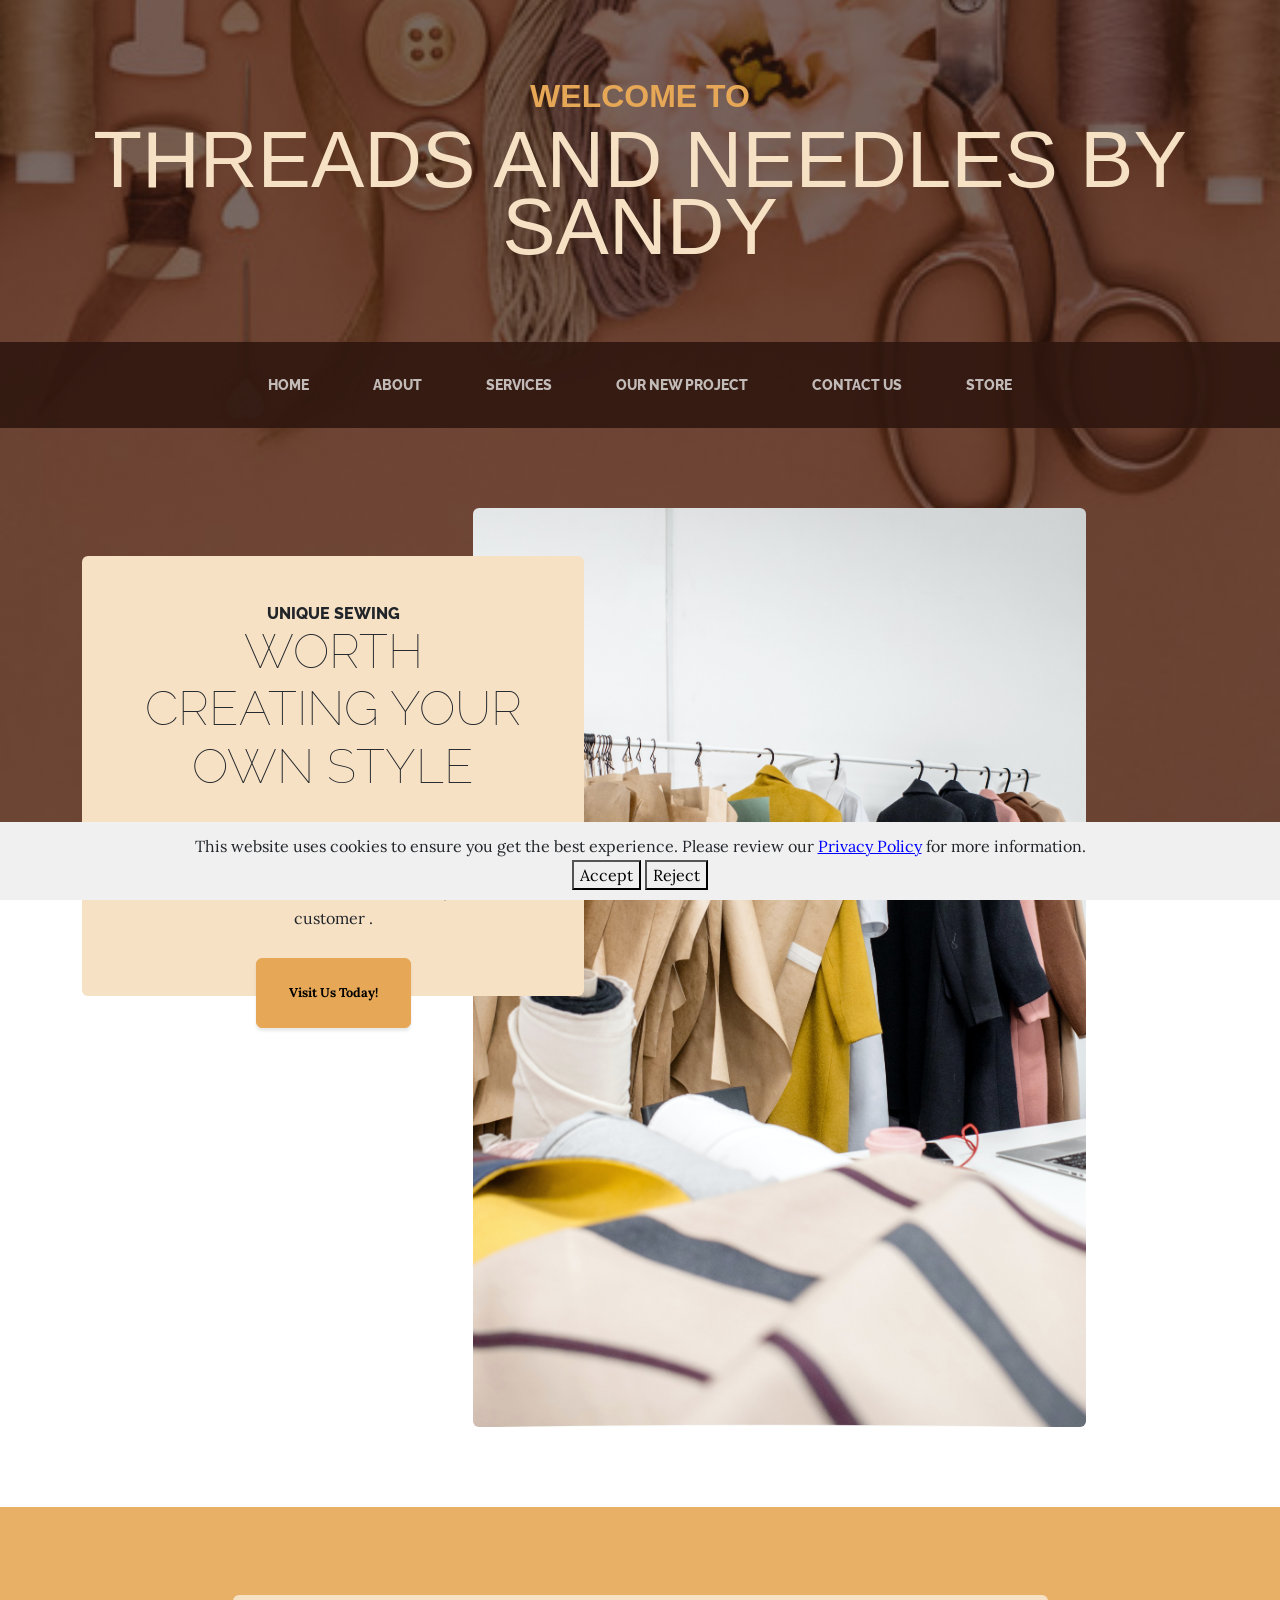
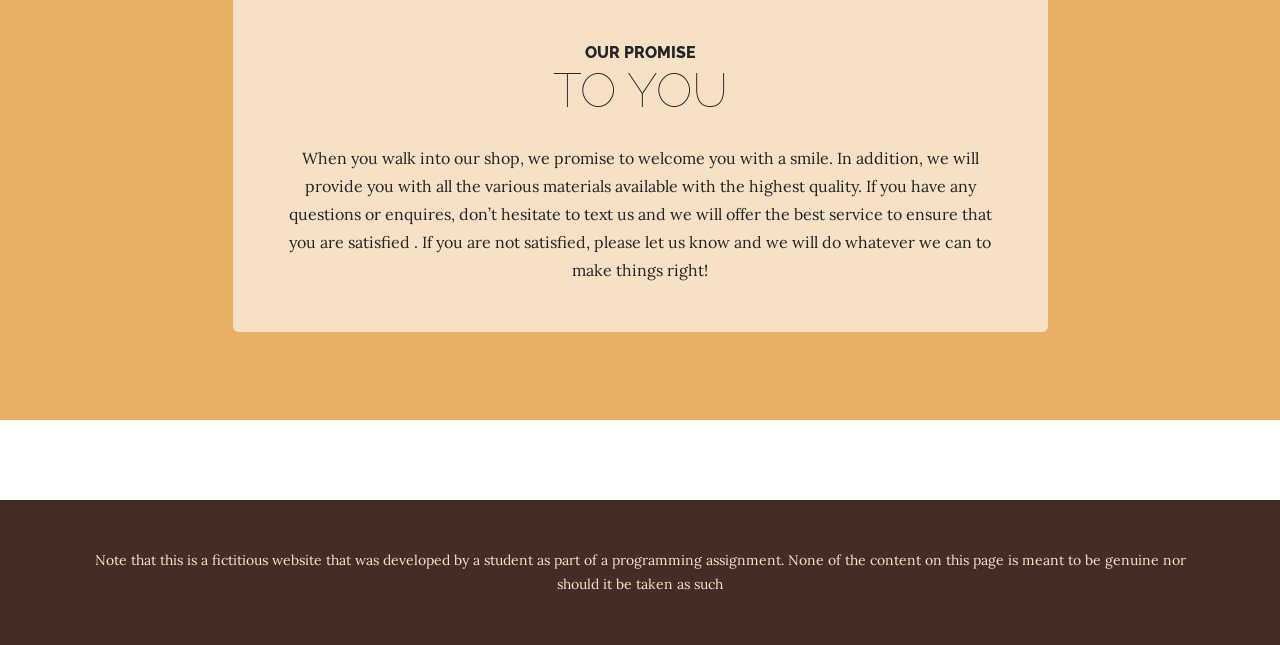
<file: index.html>
<!DOCTYPE html>
<html lang="en">
    <head>
        <meta charset="utf-8" />
        <meta name="viewport" content="width=device-width, initial-scale=1, shrink-to-fit=no" />
        <meta name="description" content="" />
        <meta name="author" content="" />
        <title>Threads and needles</title>
        <link rel="icon" type="image/x-icon" href="assets/favicon.ico" />
        <!-- Google fonts-->
        <link href="https://fonts.googleapis.com/css?family=Raleway:100,100i,200,200i,300,300i,400,400i,500,500i,600,600i,700,700i,800,800i,900,900i" rel="stylesheet" />
        <link href="https://fonts.googleapis.com/css?family=Lora:400,400i,700,700i" rel="stylesheet" />
        <!-- Core theme CSS (includes Bootstrap)-->
        <link href="css/styles.css" rel="stylesheet" />
    </head>
    <body>
        <header>
            <h1 class="site-heading text-center text-faded d-none d-lg-block">
                <span class="site-heading-upper text-primary mb-3">Welcome to</span>
                <span class="site-heading-lower">Threads and needles by Sandy</span>
            </h1>
        </header>
        <!-- Navigation-->
        <nav class="navbar navbar-expand-lg navbar-dark py-lg-4" id="mainNav">
            <div class="container">
                <a class="navbar-brand text-uppercase fw-bold d-lg-none" href="index.html">Threads And Needles</a>
                <button class="navbar-toggler" type="button" data-bs-toggle="collapse" data-bs-target="#navbarSupportedContent" aria-controls="navbarSupportedContent" aria-expanded="false" aria-label="Toggle navigation"><span class="navbar-toggler-icon"></span></button>
                <div class="collapse navbar-collapse" id="navbarSupportedContent">
                    <ul class="navbar-nav mx-auto">
                        <li class="nav-item px-lg-4"><a class="nav-link text-uppercase" href="index.html">Home</a></li>
                        <li class="nav-item px-lg-4"><a class="nav-link text-uppercase" href="about.html">About</a></li>
                        <li class="nav-item px-lg-4"><a class="nav-link text-uppercase" href="services.html">Services</a></li>
                        <li class="nav-item px-lg-4"><a class="nav-link text-uppercase" href="project.html">Our New Project</a></li>
                        <li class="nav-item px-lg-4"><a class="nav-link text-uppercase" href="contact-us.html">Contact Us</a></li>
                        <li class="nav-item px-lg-4"><a class="nav-link text-uppercase" href="store.html">Store</a></li>
                    </ul>
                </div>
            </div>
        </nav>

        <div id="cookie-consent">
            <p>This website uses cookies to ensure you get the best experience. Please review our <a href="/privacy-policy">Privacy Policy</a> for more information.</p>
            <div>
                <button id="accept-cookies">Accept</button>
                <button id="reject-cookies">Reject</button>
            </div>
        </div>

        
        <section class="page-section clearfix">
            <div class="container">
                <div class="intro">
                    <img class="intro-img img-fluid mb-3 mb-lg-0 rounded" src="assets/img/intro.jpg" alt="..." />
                    <div class="intro-text left-0 text-center bg-faded p-5 rounded">
                        <h2 class="section-heading mb-4">
                            <span class="section-heading-upper">Unique Sewing</span>
                            <span class="section-heading-lower">Worth creating your own style </span>
                        </h2>
                        <p class="mb-3">Every magical touch done by sewing is a mood booster. Once you try dealing with our services, you will be satisfied with the results. For sure you’ll be our customer .</p>
                        <div class="intro-button mx-auto"><a class="btn btn-primary btn-xl" href="#!">Visit Us Today!</a></div>
                    </div>
                </div>
            </div>
        </section>
        <section class="page-section cta">
            <div class="container">
                <div class="row">
                    <div class="col-xl-9 mx-auto">
                        <div class="cta-inner bg-faded text-center rounded">
                            <h2 class="section-heading mb-4">
                                <span class="section-heading-upper">Our Promise</span>
                                <span class="section-heading-lower">To You</span>
                            </h2>
                            <p class="mb-0">When you walk into our shop, we promise to welcome you with a smile. In addition, we will provide you with all the various materials available with the highest quality. If you have any questions or enquires, don’t hesitate to text us and we will offer the best service to ensure that you are satisfied . If you are not satisfied, please let us know and we will do whatever we can to make things right!</p>
                        </div>
                    </div>
                </div>
            </div>
        </section>
        <footer class="footer text-faded text-center py-5">
            <div class="container"><p class="m-0 small">Note that this is a fictitious website that was developed by a student as part of a
                programming assignment. None of the content on this page is meant to be genuine nor should it be taken as
                such</p></div>
        </footer>
        <!-- Bootstrap core JS-->
        <script src="https://cdn.jsdelivr.net/npm/bootstrap@5.2.3/dist/js/bootstrap.bundle.min.js"></script>
        <!-- Core theme JS-->
        <script src="js/scripts.js"></script>

    </body>
</html>
</file>
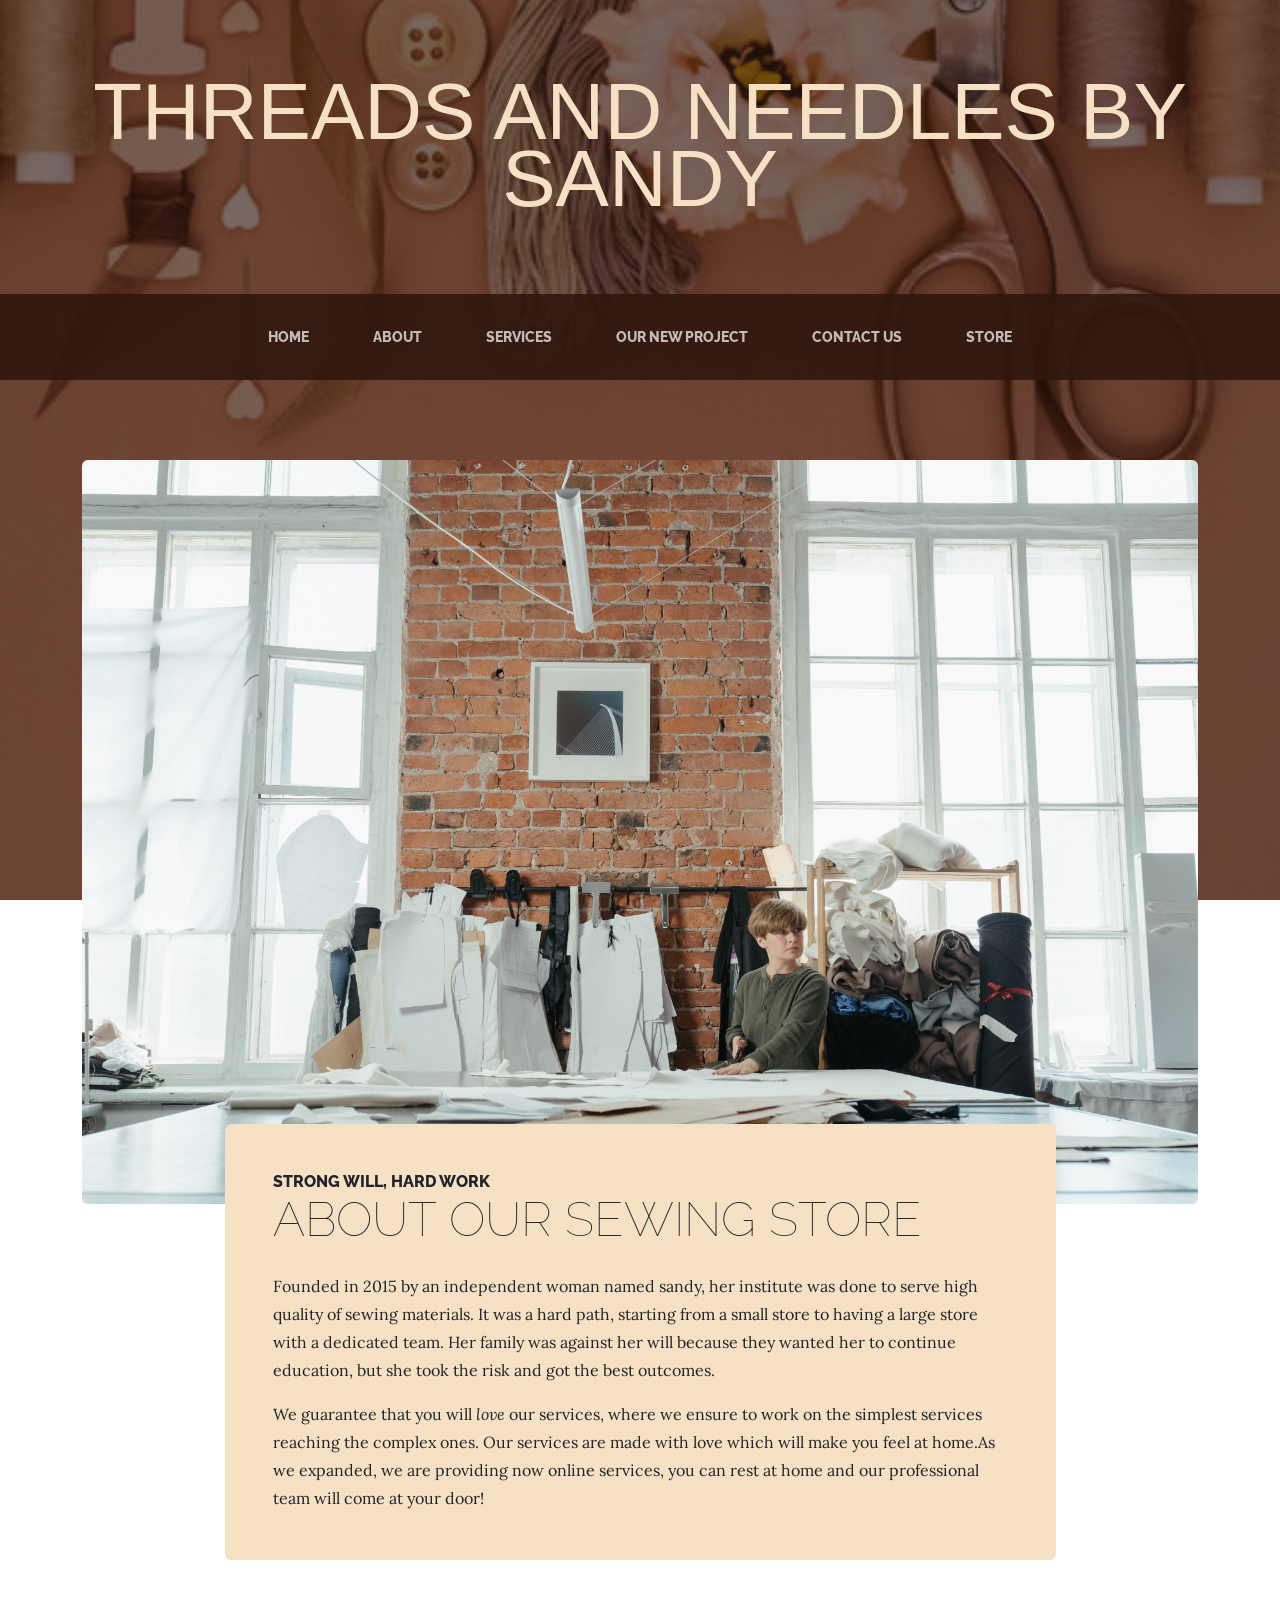
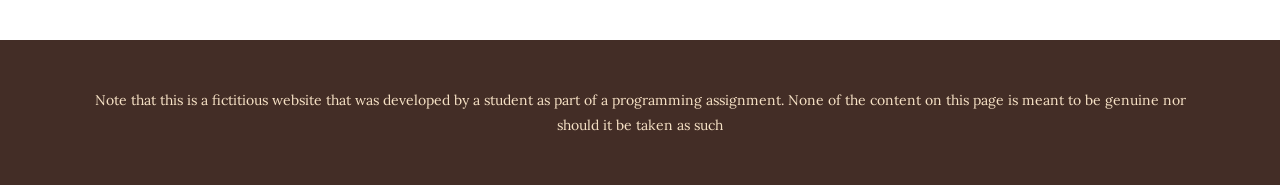
<file: about.html>
<!DOCTYPE html>
<html lang="en">
    <head>
        <meta charset="utf-8" />
        <meta name="viewport" content="width=device-width, initial-scale=1, shrink-to-fit=no" />
        <meta name="description" content="" />
        <meta name="author" content="" />
        <title>Threads and needles</title>
        <link rel="icon" type="image/x-icon" href="assets/favicon.ico" />
        <!-- Google fonts-->
        <link href="https://fonts.googleapis.com/css?family=Raleway:100,100i,200,200i,300,300i,400,400i,500,500i,600,600i,700,700i,800,800i,900,900i" rel="stylesheet" />
        <link href="https://fonts.googleapis.com/css?family=Lora:400,400i,700,700i" rel="stylesheet" />
        <!-- Core theme CSS (includes Bootstrap)-->
        <link href="css/styles.css" rel="stylesheet" />
    </head>
    <body>
        <header>
            <h1 class="site-heading text-center text-faded d-none d-lg-block">
                <!-- <span class="site-heading-upper text-primary mb-3">A Free Bootstrap Business Theme</span> -->
                <span class="site-heading-lower">Threads and needles by Sandy</span>
            </h1>
        </header>
        <!-- Navigation-->
        <nav class="navbar navbar-expand-lg navbar-dark py-lg-4" id="mainNav">
            <div class="container">
                <a class="navbar-brand text-uppercase fw-bold d-lg-none" href="index.html">>Threads And Needles</a>
                <button class="navbar-toggler" type="button" data-bs-toggle="collapse" data-bs-target="#navbarSupportedContent" aria-controls="navbarSupportedContent" aria-expanded="false" aria-label="Toggle navigation"><span class="navbar-toggler-icon"></span></button>
                <div class="collapse navbar-collapse" id="navbarSupportedContent">
                    <ul class="navbar-nav mx-auto">
                        <li class="nav-item px-lg-4"><a class="nav-link text-uppercase" href="index.html">Home</a></li>
                        <li class="nav-item px-lg-4"><a class="nav-link text-uppercase" href="about.html">About</a></li>
                        <li class="nav-item px-lg-4"><a class="nav-link text-uppercase" href="services.html">Services</a></li>
                        <li class="nav-item px-lg-4"><a class="nav-link text-uppercase" href="project.html">Our New Project</a></li>
                        <li class="nav-item px-lg-4"><a class="nav-link text-uppercase" href="contact-us.html">Contact Us</a></li>
                        <li class="nav-item px-lg-4"><a class="nav-link text-uppercase" href="store.html">Store</a></li>
                    </ul>
                </div>
            </div>
        </nav>
        <section class="page-section about-heading">
            <div class="container">
                <img class="img-fluid rounded about-heading-img mb-3 mb-lg-0" src="assets/img/about.jpg" alt="..." />
                <div class="about-heading-content">
                    <div class="row">
                        <div class="col-xl-9 col-lg-10 mx-auto">
                            <div class="bg-faded rounded p-5">
                                <h2 class="section-heading mb-4">
                                    <span class="section-heading-upper">Strong will, hard work</span>
                                    <span class="section-heading-lower">About our Sewing Store</span>
                                </h2>
                                <p>Founded in 2015 by an independent woman named sandy, her institute was done to serve high quality of sewing materials. It was a hard path, starting from a small store to having a large store with a dedicated team. Her family was against her will because they wanted her to continue education, but she took the risk and got the best outcomes.</p>
                                <p class="mb-0">
                                    We guarantee that you will
                                    <em>love</em>
                                    our services, where we ensure to work on the simplest services reaching the complex ones. Our services are made with love which will make you feel at home.As we expanded, we are providing now online services, you can rest at home and our professional team will come at your door!
                                </p>
                            </div>
                        </div>
                    </div>
                </div>
            </div>
        </section>
        <footer class="footer text-faded text-center py-5">
            <div class="container"><p class="m-0 small">Note that this is a fictitious website that was developed by a student as part of a
                programming assignment. None of the content on this page is meant to be genuine nor should it be taken as
                such</p></div>
        </footer>
        <!-- Bootstrap core JS-->
        <script src="https://cdn.jsdelivr.net/npm/bootstrap@5.2.3/dist/js/bootstrap.bundle.min.js"></script>
        <!-- Core theme JS-->
        <script src="js/scripts.js"></script>
    </body>
</html>
</file>
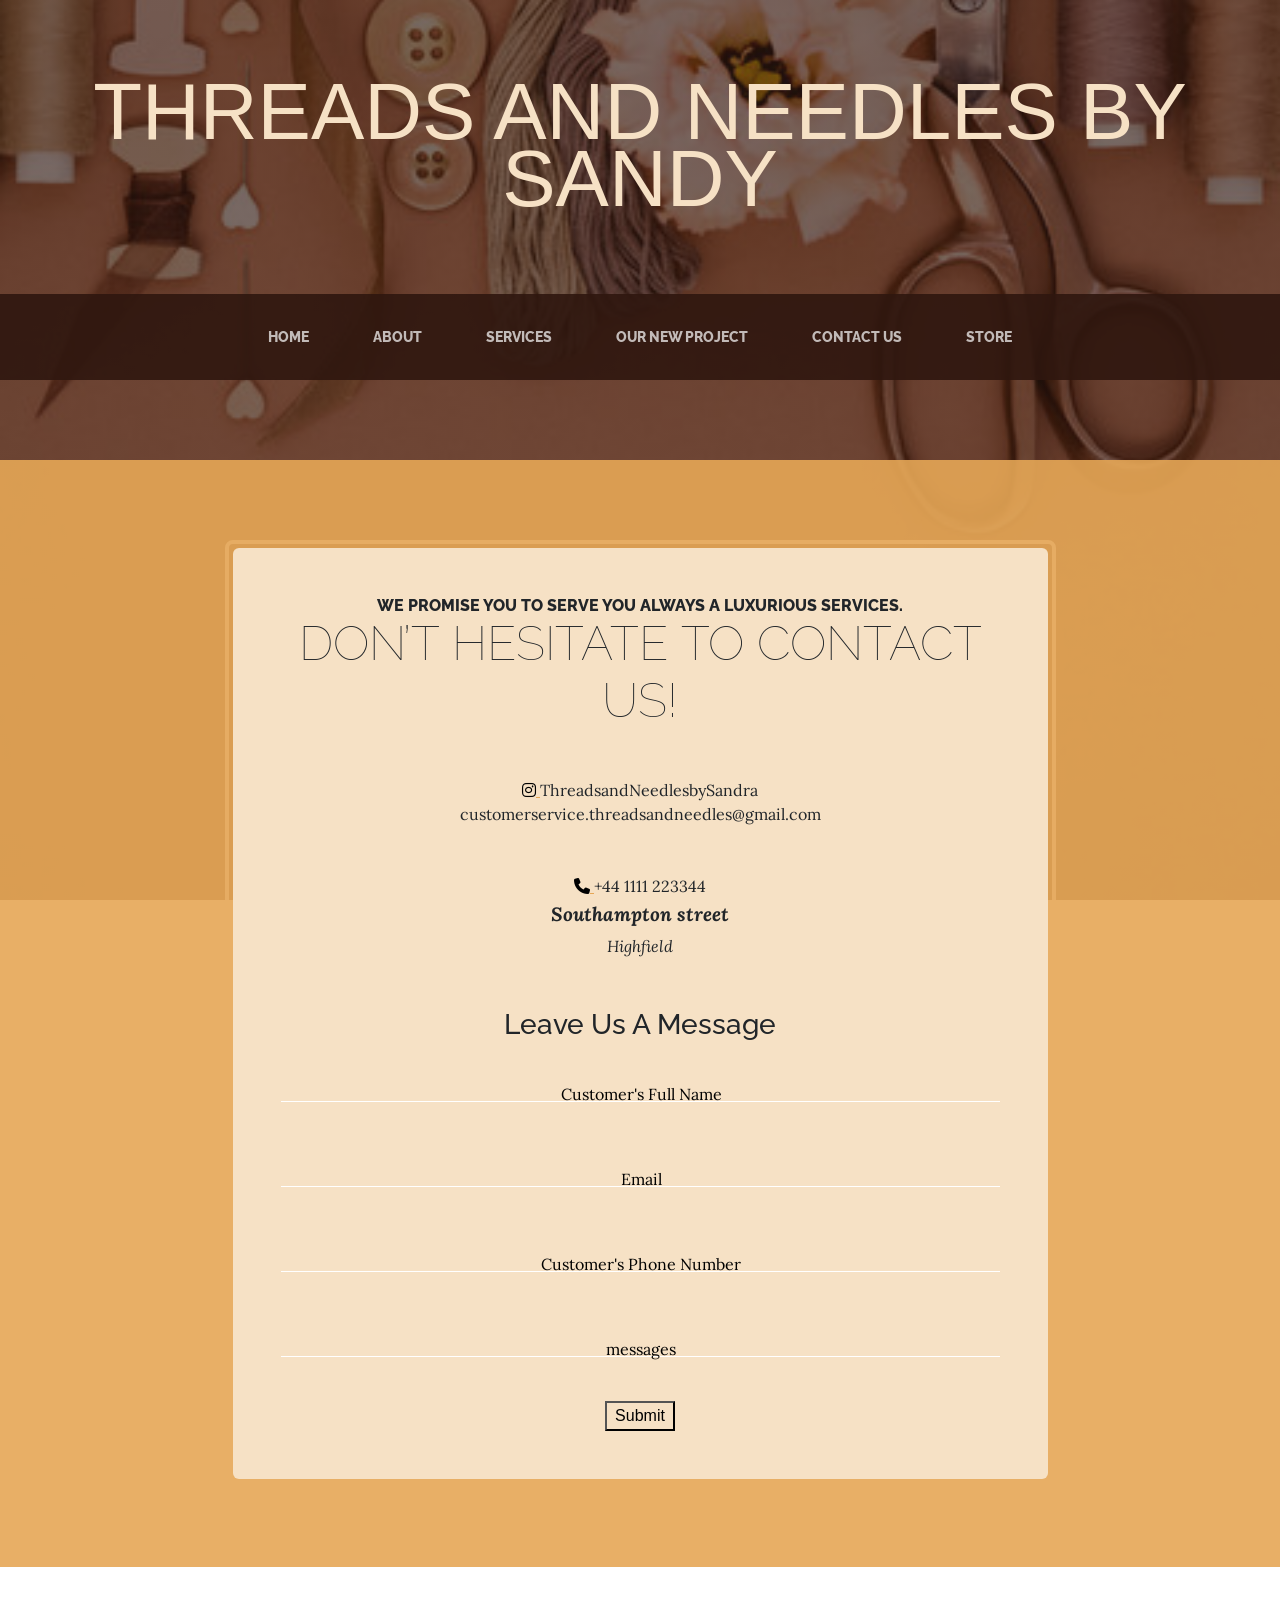
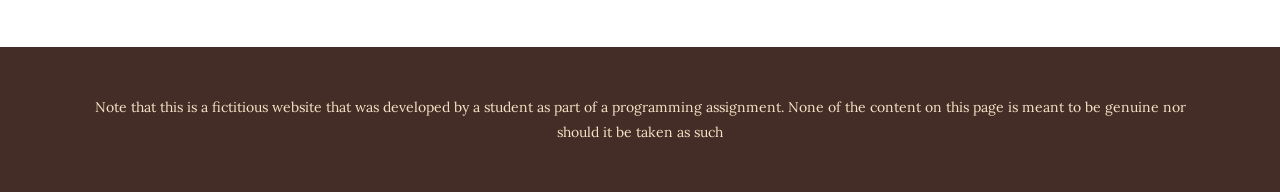
<file: contact-us.html>
<!DOCTYPE html>
<html lang="en">
    <head>
        <meta charset="utf-8" />
        <meta name="viewport" content="width=device-width, initial-scale=1, shrink-to-fit=no" />
        <meta name="description" content="" />
        <meta name="author" content="" />
        <title>Threads and needles</title>
        <link rel="icon" type="image/x-icon" href="assets/favicon.ico" />
        <!-- <script src='https://kit.fontawesome.com/a076d05399.js' crossorigin='anonymous'></script> -->
        <!-- <link rel="stylesheet" href="https://cdnjs.cloudflare.com/ajax/libs/font-awesome/4.7.0/css/font-awesome.min.css"> -->
        <!-- Google fonts-->
        <link href="https://fonts.googleapis.com/css?family=Raleway:100,100i,200,200i,300,300i,400,400i,500,500i,600,600i,700,700i,800,800i,900,900i" rel="stylesheet" />
        <link href="https://fonts.googleapis.com/css?family=Lora:400,400i,700,700i" rel="stylesheet" />
        <!-- Core theme CSS (includes Bootstrap)-->
        <link href="css/styles.css" rel="stylesheet" />
        <link rel="stylesheet" href="https://cdnjs.cloudflare.com/ajax/libs/font-awesome/6.4.0/css/all.min.css" integrity="sha512-iecdLmaskl7CVkqkXNQ/ZH/XLlvWZOJyj7Yy7tcenmpD1ypASozpmT/E0iPtmFIB46ZmdtAc9eNBvH0H/ZpiBw==" crossorigin="anonymous" referrerpolicy="no-referrer" />
    </head>
    <body>
        <header>
            <h1 class="site-heading text-center text-faded d-none d-lg-block">
                <span class="site-heading-lower">Threads and needles by Sandy</span>
            </h1>
        </header>
        <!-- Navigation-->
        <nav class="navbar navbar-expand-lg navbar-dark py-lg-4" id="mainNav">
            <div class="container">
                <a class="navbar-brand text-uppercase fw-bold d-lg-none" href="index.html">Threads and needles by Sandy</a>
                <button class="navbar-toggler" type="button" data-bs-toggle="collapse" data-bs-target="#navbarSupportedContent" aria-controls="navbarSupportedContent" aria-expanded="false" aria-label="Toggle navigation"><span class="navbar-toggler-icon"></span></button>
                <div class="collapse navbar-collapse" id="navbarSupportedContent">
                    <ul class="navbar-nav mx-auto">
                        <li class="nav-item px-lg-4"><a class="nav-link text-uppercase" href="index.html">Home</a></li>
                        <li class="nav-item px-lg-4"><a class="nav-link text-uppercase" href="about.html">About</a></li>
                        <li class="nav-item px-lg-4"><a class="nav-link text-uppercase" href="services.html">Services</a></li>
                        <li class="nav-item px-lg-4"><a class="nav-link text-uppercase" href="project.html">Our New Project</a></li>
                        <li class="nav-item px-lg-4"><a class="nav-link text-uppercase" href="contact-us.html">Contact Us</a></li>
                        <li class="nav-item px-lg-4"><a class="nav-link text-uppercase" href="store.html">Store</a></li>
                    </ul>
                </div>
            </div>
        </nav>
        <section class="page-section cta">
            <div class="container">
                <div class="row">
                    <div class="col-xl-9 mx-auto">
                        <div class="cta-inner bg-faded text-center rounded">
                            <h2 class="section-heading mb-5">
                                <span class="section-heading-upper">We promise you to serve you  always a luxurious services. </span>
                                <span class="section-heading-lower">Don’t hesitate to contact us!</span>
                            </h2>
                            <li class="list-unstyled list-hours mb-5 text-left mx-auto">
                                <li class="list-unstyled-item list-hours-item d-flex"></li>
                                <a href="contact-us.html">
                                    <i class="fa-brands fa-instagram" style="color: #000000;"></i>
                                  </a>
                                  <span> ThreadsandNeedlesbySandra</span>
                                </li>
                                <div>
                                <a> customerservice.threadsandneedles@gmail.com </a>
                            </div>
                                <li class="list-unstyled list-hours mb-5 text-left mx-auto">
                                    <li class="list-unstyled-item list-hours-item d-flex"></li>
                                    <a href="contact-us.html">
                                        <i class="fa-solid fa-phone" style="color: #000000;"></i>
                                      </a>
                                      <span> +44 1111 223344 </span>
                                    </li>
                            </ul>
                            <p class="address mb-5">
                                <em>
                                    <strong>Southampton street</strong>
                                    <br />
                                    Highfield
                                </em>
                            </p>
                            <div class="form">
                                <h3>Leave Us A Message</h3>
                                <form action="">
                                    <div class="input">
                                        <input type="customers" id="customers" required>
                                        <label for="customers">Customer's Full Name</label>
                                    </div>
                                <div class="input">
                                    <input type="emaill" id="emaill" required>
                                    <label for="emaill">Email</label>
                                </div>
                                <div class="input">
                                    <input type="nb" id="nb" required>
                                    <label for="mb">Customer's Phone Number</label>
                                </div>
                                <div class="input">
                                    <input type="text" id="messages" required>
                                    <label for="messages">messages</label>
                                </div>
                                <button class="bttn">Submit</button>
                              </form>
                            </div>
                
                        </div>
                    </div>
                </div>
            </div>
        </section>

        <footer class="footer text-faded text-center py-5">
            <div class="container"><p class="m-0 small">Note that this is a fictitious website that was developed by a student as part of a
                programming assignment. None of the content on this page is meant to be genuine nor should it be taken as
                such</p></div>
       

        <!-- Bootstrap core JS-->
        <script src="https://cdn.jsdelivr.net/npm/bootstrap@5.2.3/dist/js/bootstrap.bundle.min.js"></script>
        <!-- Core theme JS-->
        <script src="js/scripts.js"></script>
        </footer>
    </body>
</html>
</file>
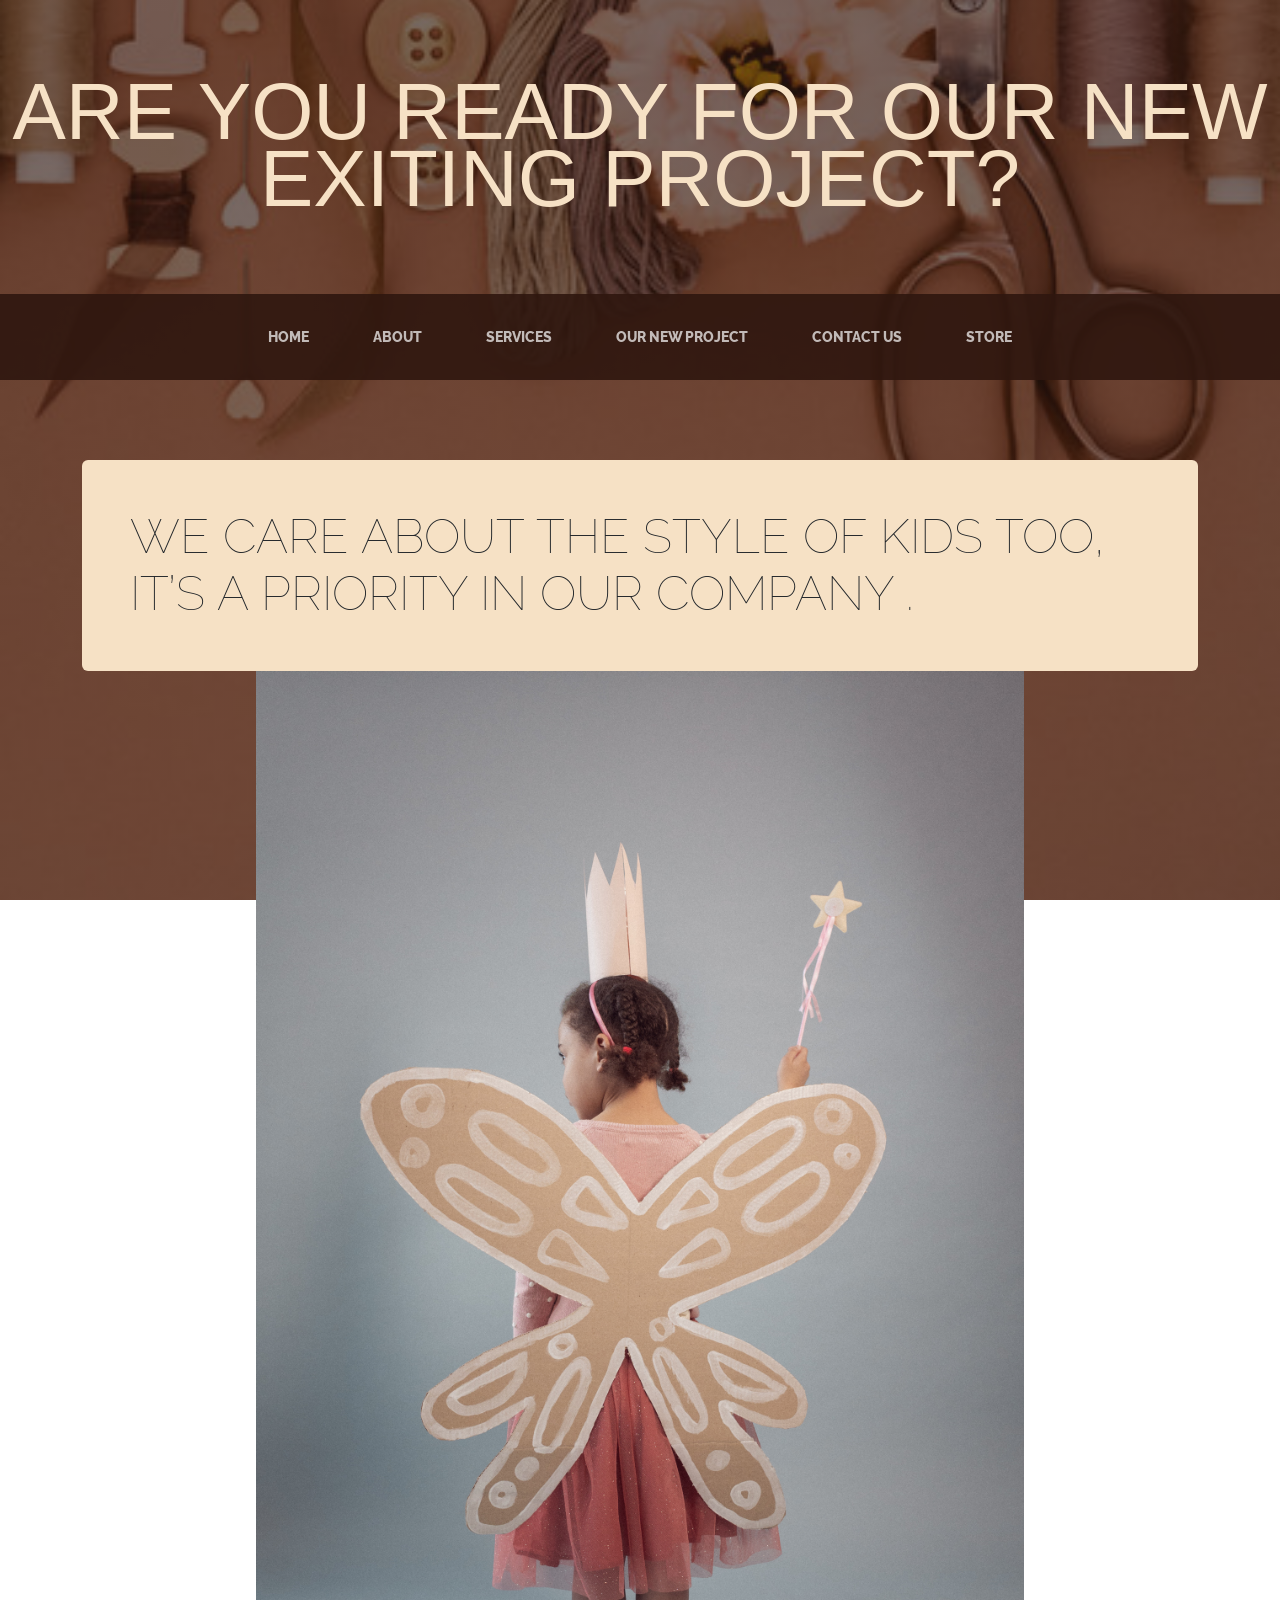
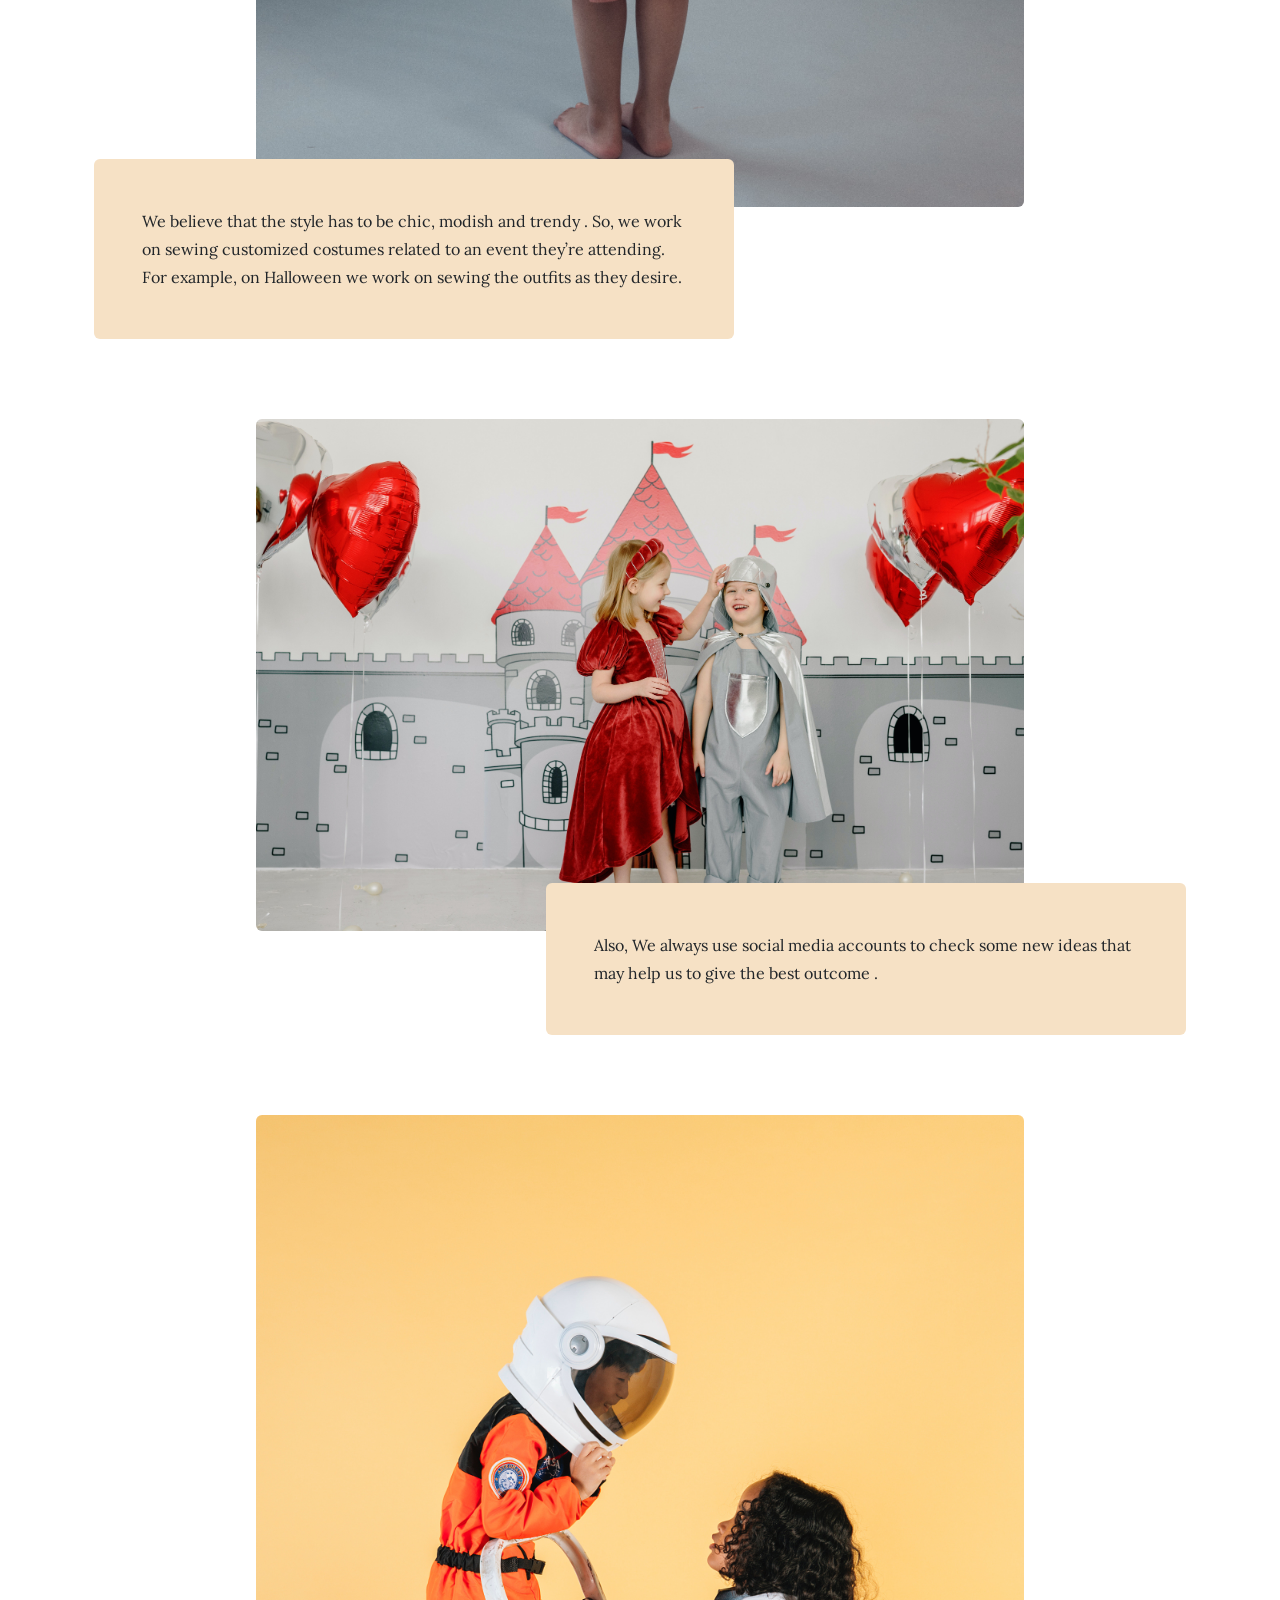
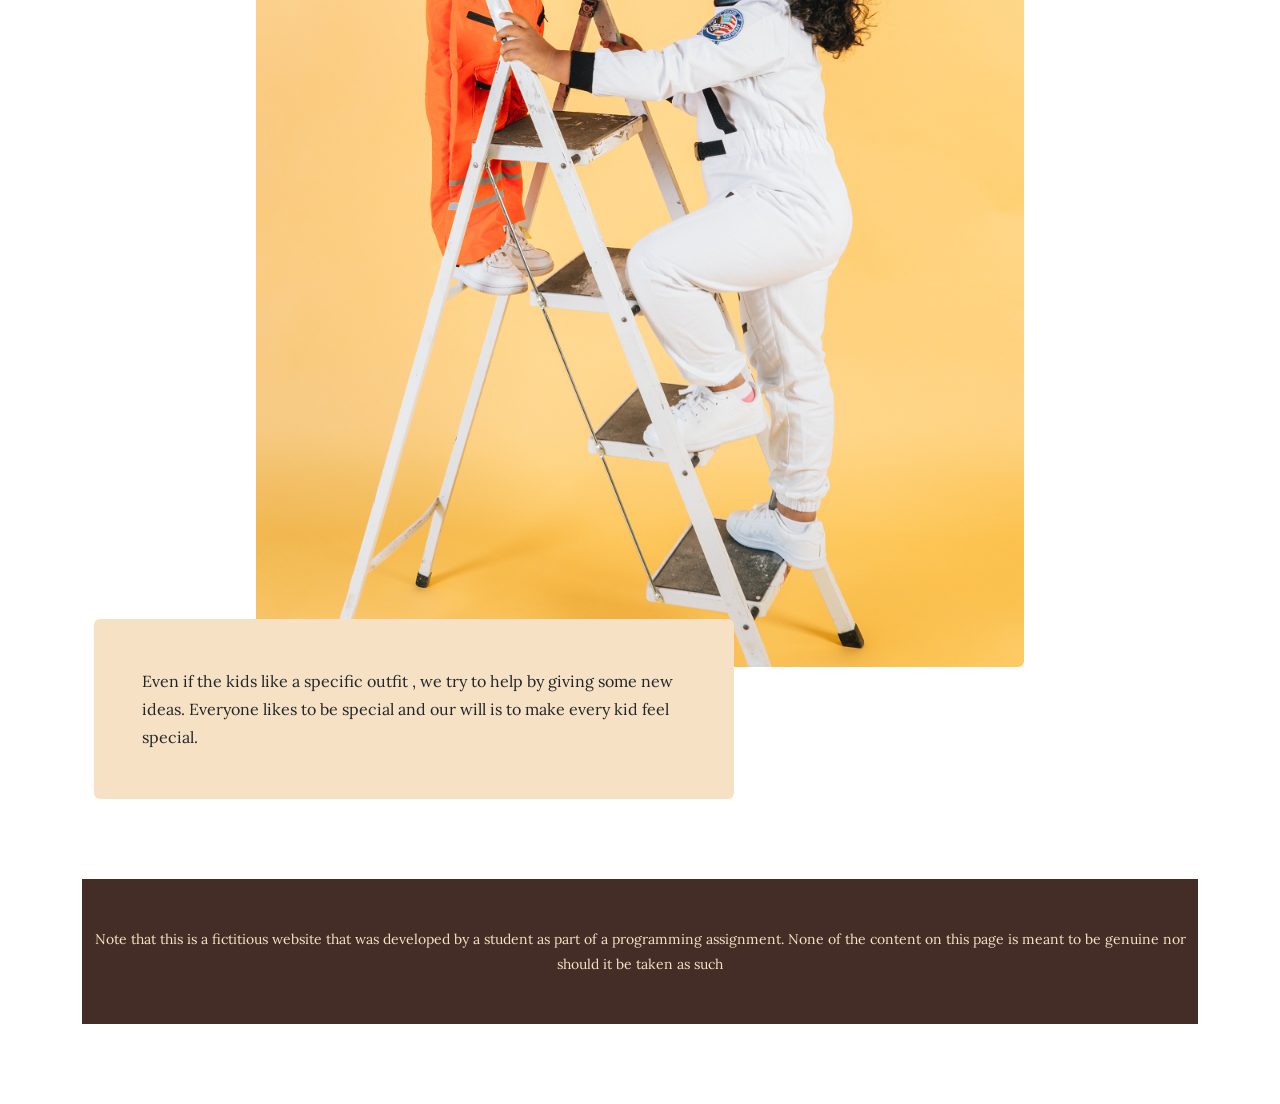
<file: project.html>
<!DOCTYPE html>
<html lang="en">
    <head>
        <meta charset="utf-8" />
        <meta name="viewport" content="width=device-width, initial-scale=1, shrink-to-fit=no" />
        <meta name="description" content="" />
        <meta name="author" content="" />
        <title>Threads and needles</title>
        <link rel="icon" type="image/x-icon" href="assets/favicon.ico" />
        <!-- Google fonts-->
        <link href="https://fonts.googleapis.com/css?family=Raleway:100,100i,200,200i,300,300i,400,400i,500,500i,600,600i,700,700i,800,800i,900,900i" rel="stylesheet" />
        <link href="https://fonts.googleapis.com/css?family=Lora:400,400i,700,700i" rel="stylesheet" />
        <!-- Core theme CSS (includes Bootstrap)-->
        <link href="css/styles.css" rel="stylesheet" />
    </head>
    <body>
        <header>
            <h1 class="site-heading text-center text-faded d-none d-lg-block">
                <span class="site-heading-lower">ARE YOU READY FOR OUR NEW EXITING PROJECT?</span>
            </h1>
        </header>
        <!-- Navigation-->
        <nav class="navbar navbar-expand-lg navbar-dark py-lg-4" id="mainNav">
            <div class="container">
                <a class="navbar-brand text-uppercase fw-bold d-lg-none" href="index.html">ARE YOU READY FOR OUR NEW EXITING PROJECT?</a>
                <button class="navbar-toggler" type="button" data-bs-toggle="collapse" data-bs-target="#navbarSupportedContent" aria-controls="navbarSupportedContent" aria-expanded="false" aria-label="Toggle navigation"><span class="navbar-toggler-icon"></span></button>
                <div class="collapse navbar-collapse" id="navbarSupportedContent">
                    <ul class="navbar-nav mx-auto">
                        <li class="nav-item px-lg-4"><a class="nav-link text-uppercase" href="index.html">Home</a></li>
                        <li class="nav-item px-lg-4"><a class="nav-link text-uppercase" href="about.html">About</a></li>
                        <li class="nav-item px-lg-4"><a class="nav-link text-uppercase" href="services.html">Services</a></li>
                        <li class="nav-item px-lg-4"><a class="nav-link text-uppercase" href="project.html">Our New Project</a></li>
                        <li class="nav-item px-lg-4"><a class="nav-link text-uppercase" href="contact-us.html">Contact Us</a></li>
                        <li class="nav-item px-lg-4"><a class="nav-link text-uppercase" href="store.html">Store</a></li>
                    </ul>
                </div>
            </div>
        </nav>
        <section class="page-section">
            <div class="container">
                <div class="product-item">
                    <div class="product-item-title d-flex">
                        <div class="bg-faded p-5 d-flex ms-auto rounded">
                            <h2 class="section-heading mb-0">
                                <span class="section-heading-lower">We care about the style of kids too, it’s a priority in our company .</span>
                            </h2>
                        </div>
                    </div>
                    <section class="page-section">
                        <div class="container">
                            <div class="product-item">
                                <div class="product-item-title d-flex">
                                    <!-- <div class="bg-faded p-5 d-flex me-auto rounded"> -->
                                        <!-- <h2 class="section-heading mb-0">
                                            <span class="section-heading-lower">Priority Service</span>
                                        </h2> -->
                                    <!-- </div> -->
                                </div>
                    <img class="product-item-img mx-auto d-flex rounded img-fluid mb-3 mb-lg-0" src="assets/img/pexels-monstera-7139522.jpg" alt="..." />
                    <div class="product-item-description d-flex me-auto">
                        <div class="bg-faded p-5 rounded"><p class="mb-0">We believe that the  style has to be chic, modish and trendy . So, we work on sewing customized costumes related to an event they’re attending.  For example, on Halloween we work on sewing the outfits as they desire.  </p></div>
                    </div>
                </div>
            </div>
        </section>
        <section class="page-section">
            <div class="container">
                <div class="product-item">
                    <!-- <div class="product-item-title d-flex"> -->
                        <!-- <div class="bg-faded p-5 d-flex me-auto rounded"> -->
                            <!-- <h2 class="section-heading mb-0">
                                <span class="section-heading-lower">Priority Service</span>
                            </h2>
                        </div> -->
                    <!-- </div> -->
                    <img class="product-item-img mx-auto d-flex rounded img-fluid mb-3 mb-lg-0" src="assets/img/pexels-ksenia-chernaya-6800536.jpg" alt="..." />
                    <div class="product-item-description d-flex ms-auto">
                        <div class="bg-faded p-5 rounded"><p class="mb-0"> Also, We always use social media accounts to check some new ideas that may help us to give the best outcome .</p></div>
                    </div>
                </div>
            </div>
        </section>
            <section class="page-section">
                <div class="container">
                    <div class="product-item">
                        <!-- <div class="product-item-title d-flex"> -->
                            <!-- <div class="bg-faded p-5 d-flex me-auto rounded"> -->
                                <!-- <h2 class="section-heading mb-0">
                                    <span class="section-heading-lower">Priority Service</span>
                                </h2> -->
                            <!-- </div> -->
                        <!-- </div> -->
                    <img class="product-item-img mx-auto d-flex rounded img-fluid mb-3 mb-lg-0" src="assets/img/pexels-amina-filkins-5560531.jpg" alt="..." />
                    <div class="product-item-description d-flex me-auto">
                        <div class="bg-faded p-5 rounded"><p class="mb-0"> Even if the kids like a specific outfit , we try to help by giving some new ideas. Everyone likes to be special and our will is to make every kid feel special.</p></div>
                    </div>
                </div>
            </div>
        </section>
        <footer class="footer text-faded text-center py-5">
            <div class="container"><p class="m-0 small">Note that this is a fictitious website that was developed by a student as part of a
                programming assignment. None of the content on this page is meant to be genuine nor should it be taken as
                such</p></div>
        
        <!-- Bootstrap core JS-->
        <script src="https://cdn.jsdelivr.net/npm/bootstrap@5.2.3/dist/js/bootstrap.bundle.min.js"></script>
        <!-- Core theme JS-->
        <script src="js/scripts.js"></script>
    </footer>
    </body>
</html>
</file>
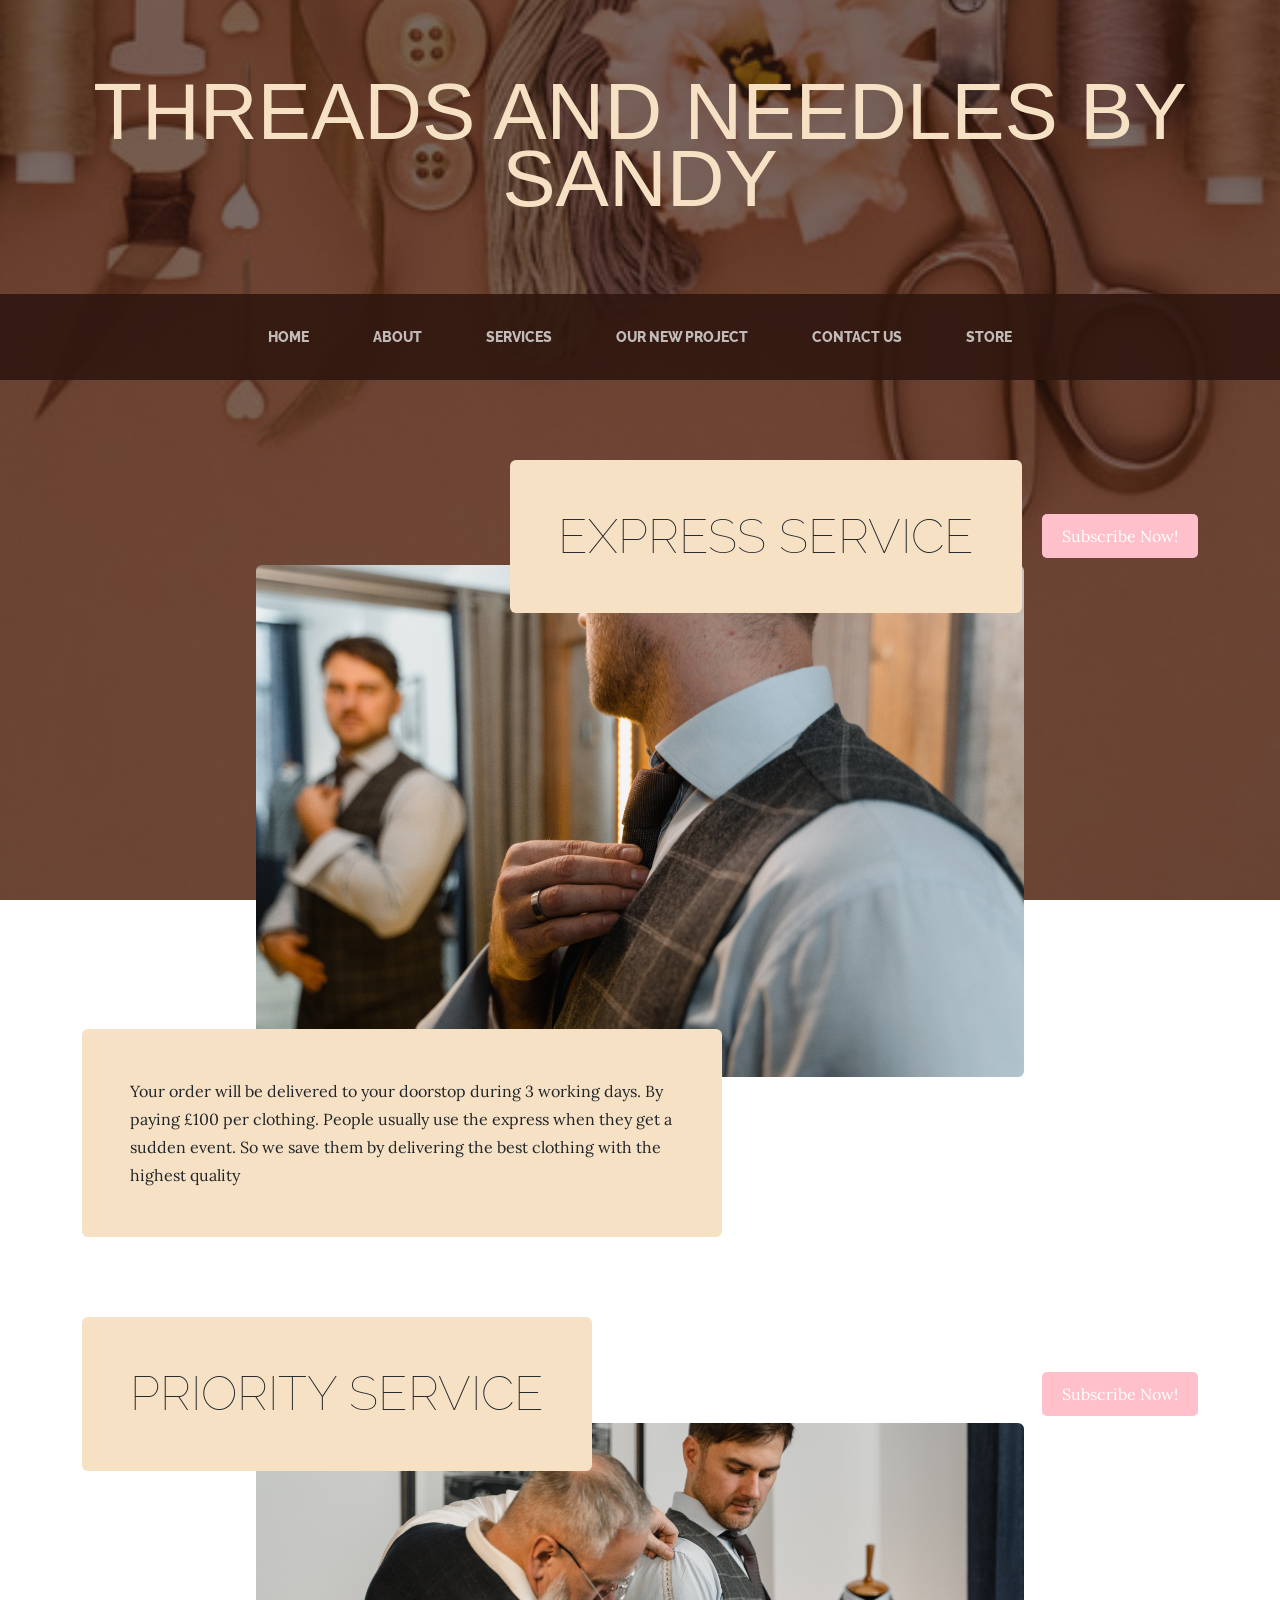
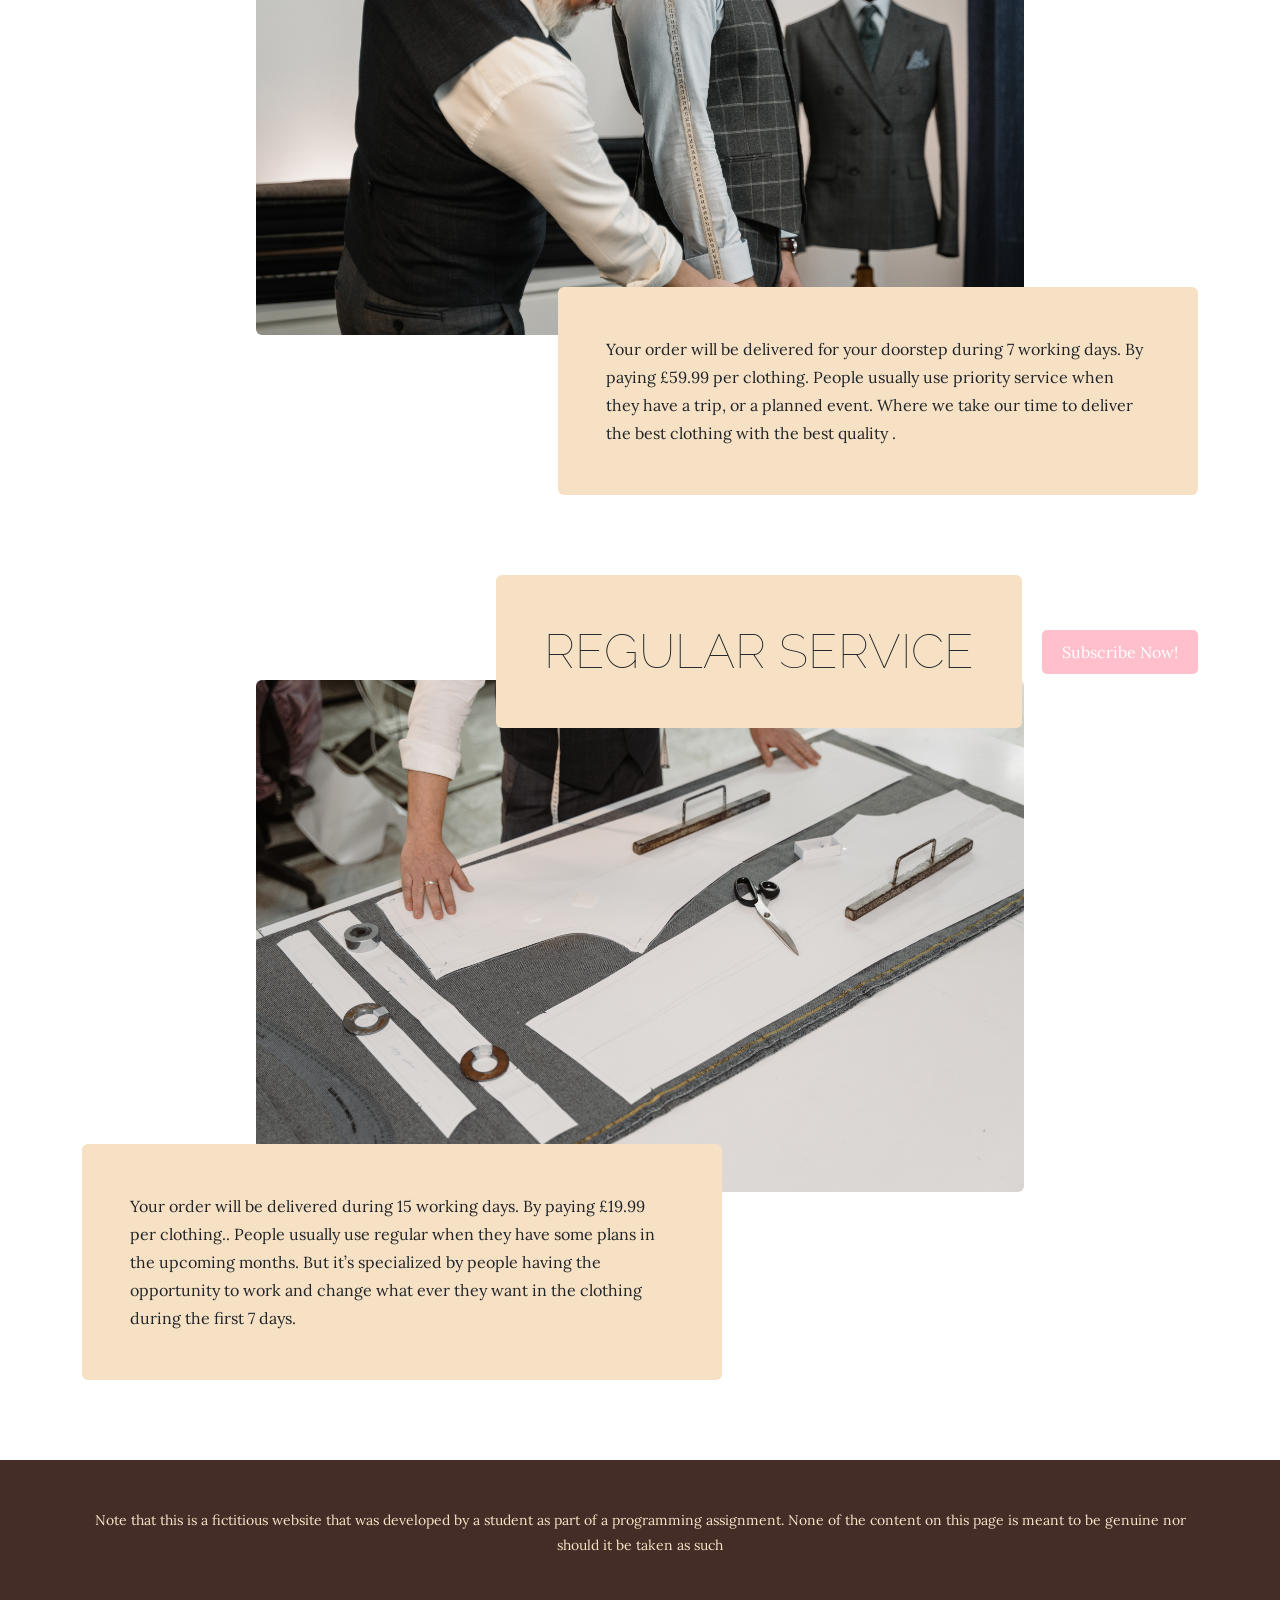
<file: services.html>
<!DOCTYPE html>
<html lang="en">
    <head>
        <meta charset="utf-8" />
        <meta name="viewport" content="width=device-width, initial-scale=1, shrink-to-fit=no" />
        <meta name="description" content="" />
        <meta name="author" content="" />
        <title>Threads and needles</title>
        <link rel="icon" type="image/x-icon" href="assets/favicon.ico" />
        <!-- Google fonts-->
        <link href="https://fonts.googleapis.com/css?family=Raleway:100,100i,200,200i,300,300i,400,400i,500,500i,600,600i,700,700i,800,800i,900,900i" rel="stylesheet" />
        <link href="https://fonts.googleapis.com/css?family=Lora:400,400i,700,700i" rel="stylesheet" />
        <!-- Core theme CSS (includes Bootstrap)-->
        <link href="css/styles.css" rel="stylesheet" />
    </head>
    <body>
        <header>
            <h1 class="site-heading text-center text-faded d-none d-lg-block">
                <span class="site-heading-lower">Threads and needles by Sandy</span>
            </h1>
        </header>
        <!-- Navigation-->
        <nav class="navbar navbar-expand-lg navbar-dark py-lg-4" id="mainNav">
            <div class="container">
                <a class="navbar-brand text-uppercase fw-bold d-lg-none" href="index.html">Threads and needles by Sandy</a>
                <button class="navbar-toggler" type="button" data-bs-toggle="collapse" data-bs-target="#navbarSupportedContent" aria-controls="navbarSupportedContent" aria-expanded="false" aria-label="Toggle navigation"><span class="navbar-toggler-icon"></span></button>
                <div class="collapse navbar-collapse" id="navbarSupportedContent">
                    <ul class="navbar-nav mx-auto">
                        <li class="nav-item px-lg-4"><a class="nav-link text-uppercase" href="index.html">Home</a></li>
                        <li class="nav-item px-lg-4"><a class="nav-link text-uppercase" href="about.html">About</a></li>
                        <li class="nav-item px-lg-4"><a class="nav-link text-uppercase" href="services.html">Services</a></li>
                        <li class="nav-item px-lg-4"><a class="nav-link text-uppercase" href="project.html">Our New Project</a></li>
                        <li class="nav-item px-lg-4"><a class="nav-link text-uppercase" href="contact-us.html">Contact Us</a></li>
                        <li class="nav-item px-lg-4"><a class="nav-link text-uppercase" href="store.html">Store</a></li>
                    </ul>
                </div>
            </div>
        </nav>
        <section class="page-section">
            <div class="container">
                <div class="product-item">
                    <div class="product-item-title d-flex">
                        <div class="bg-faded p-5 d-flex ms-auto rounded">
                            <h2 class="section-heading mb-0">
                                <span class="section-heading-lower">Express Service</span>
                            </h2>
                        </div>
                        <div class="subscribe-button">
                            <button class="subscribe-btn">Subscribe Now!</button>
                        </div>
                    </div>
                    <img class="product-item-img mx-auto d-flex rounded img-fluid mb-3 mb-lg-0" src="assets/img/products-01.jpg" alt="..." />
                    <div class="product-item-description d-flex me-auto">
                        <div class="bg-faded p-5 rounded"><p class="mb-0">Your order will be delivered to your doorstop during 3 working days. By paying £100 per clothing. People usually use the express when they get a sudden event. So we save them by delivering the best clothing with the highest quality </p></div>
                    </div>
                </div>
            </div>
        </section>
        <section class="page-section">
            <div class="container">
                <div class="product-item">
                    <div class="product-item-title d-flex">
                        <div class="bg-faded p-5 d-flex me-auto rounded">
                            <h2 class="section-heading mb-0">
                                <span class="section-heading-lower">Priority Service</span>
                            </h2>
                        </div>
                        <div class="subscribe-button">
                            <button class="subscribe-btn">Subscribe Now!</button>
                        </div>
                    </div>
                    <img class="product-item-img mx-auto d-flex rounded img-fluid mb-3 mb-lg-0" src="assets/img/products-02.jpg" alt="..." />
                    <div class="product-item-description d-flex ms-auto">
                        <div class="bg-faded p-5 rounded"><p class="mb-0"> Your order will be delivered for your doorstep during 7 working days. By paying £59.99 per clothing.
                            People usually use priority service when they have a trip, or a planned event. Where we take our time to deliver the best clothing with the best quality .</p></div>
                    </div>
                </div>
            </div>
        </section>
        <section class="page-section">
            <div class="container">
                <div class="product-item">
                    <div class="product-item-title d-flex">
                        <div class="bg-faded p-5 d-flex ms-auto rounded">
                            <h2 class="section-heading mb-0">
                                <!-- <span class="section-heading-upper">Regular Service</span> -->
                                <span class="section-heading-lower">Regular Service</span>
                            </h2>
                        </div>
                        <div class="subscribe-button">
                            <button class="subscribe-btn">Subscribe Now!</button>
                        </div>
                    </div>
                    <img class="product-item-img mx-auto d-flex rounded img-fluid mb-3 mb-lg-0" src="assets/img/products-03.jpg" alt="..." />
                    <div class="product-item-description d-flex me-auto">
                        <div class="bg-faded p-5 rounded"><p class="mb-0">Your order will be delivered during 15 working days. By paying £19.99 per clothing..
                            People usually use regular when they have some plans in the upcoming months. But it’s specialized by people having the opportunity to work and change what ever they want in the clothing during the first 7 days.</p></div>
                    </div>
                </div>
            </div>
        </section>
        <footer class="footer text-faded text-center py-5">
            <div class="container"><p class="m-0 small">Note that this is a fictitious website that was developed by a student as part of a
                programming assignment. None of the content on this page is meant to be genuine nor should it be taken as
                such</p></div>
        </footer>
        <!-- Bootstrap core JS-->
        <script src="https://cdn.jsdelivr.net/npm/bootstrap@5.2.3/dist/js/bootstrap.bundle.min.js"></script>
        <!-- Core theme JS-->
        <script src="js/scripts.js"></script>
    </body>
</html>
</file>
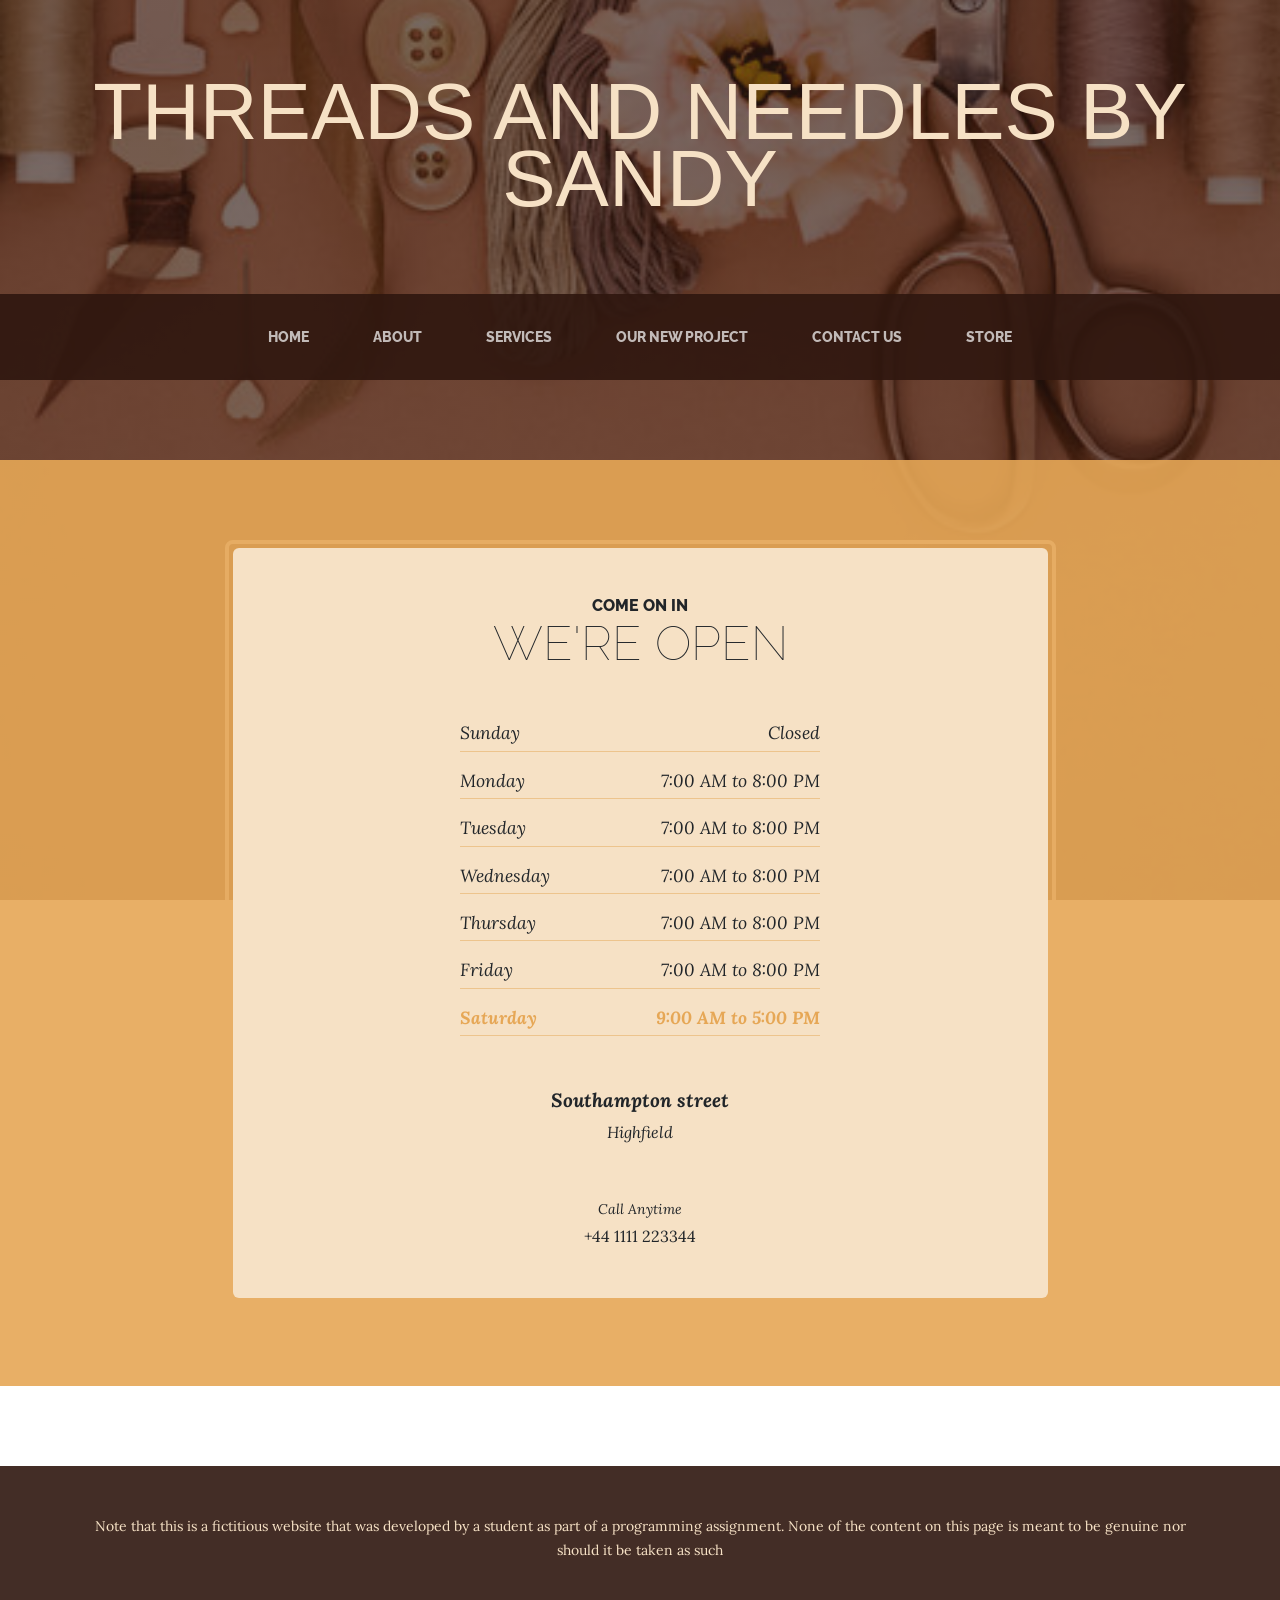
<file: store.html>
<!DOCTYPE html>
<html lang="en">
    <head>
        <meta charset="utf-8" />
        <meta name="viewport" content="width=device-width, initial-scale=1, shrink-to-fit=no" />
        <meta name="description" content="" />
        <meta name="author" content="" />
        <title>Threads and needles</title>
        <link rel="icon" type="image/x-icon" href="assets/favicon.ico" />
        <!-- Google fonts-->
        <link href="https://fonts.googleapis.com/css?family=Raleway:100,100i,200,200i,300,300i,400,400i,500,500i,600,600i,700,700i,800,800i,900,900i" rel="stylesheet" />
        <link href="https://fonts.googleapis.com/css?family=Lora:400,400i,700,700i" rel="stylesheet" />
        <!-- Core theme CSS (includes Bootstrap)-->
        <link href="css/styles.css" rel="stylesheet" />
    </head>
    <body>
        <header>
            <h1 class="site-heading text-center text-faded d-none d-lg-block">
                <span class="site-heading-lower">Threads and needles by Sandy</span>
            </h1>
        </header>
        <!-- Navigation-->
        <nav class="navbar navbar-expand-lg navbar-dark py-lg-4" id="mainNav">
            <div class="container">
                <a class="navbar-brand text-uppercase fw-bold d-lg-none" href="index.html">Threads and needles by Sandy</a>
                <button class="navbar-toggler" type="button" data-bs-toggle="collapse" data-bs-target="#navbarSupportedContent" aria-controls="navbarSupportedContent" aria-expanded="false" aria-label="Toggle navigation"><span class="navbar-toggler-icon"></span></button>
                <div class="collapse navbar-collapse" id="navbarSupportedContent">
                    <ul class="navbar-nav mx-auto">
                        <li class="nav-item px-lg-4"><a class="nav-link text-uppercase" href="index.html">Home</a></li>
                        <li class="nav-item px-lg-4"><a class="nav-link text-uppercase" href="about.html">About</a></li>
                        <li class="nav-item px-lg-4"><a class="nav-link text-uppercase" href="services.html">Services</a></li>
                        <li class="nav-item px-lg-4"><a class="nav-link text-uppercase" href="project.html">Our New Project</a></li>
                        <li class="nav-item px-lg-4"><a class="nav-link text-uppercase" href="contact-us.html">Contact Us</a></li>
                        <li class="nav-item px-lg-4"><a class="nav-link text-uppercase" href="store.html">Store</a></li>
                    </ul>
                </div>
            </div>
        </nav>
        <section class="page-section cta">
            <div class="container">
                <div class="row">
                    <div class="col-xl-9 mx-auto">
                        <div class="cta-inner bg-faded text-center rounded">
                            <h2 class="section-heading mb-5">
                                <span class="section-heading-upper">Come On In</span>
                                <span class="section-heading-lower">We're Open</span>
                            </h2>
                            <ul class="list-unstyled list-hours mb-5 text-left mx-auto">
                                <li class="list-unstyled-item list-hours-item d-flex">
                                    Sunday
                                    <span class="ms-auto">Closed</span>
                                </li>
                                <li class="list-unstyled-item list-hours-item d-flex">
                                    Monday
                                    <span class="ms-auto">7:00 AM to 8:00 PM</span>
                                </li>
                                <li class="list-unstyled-item list-hours-item d-flex">
                                    Tuesday
                                    <span class="ms-auto">7:00 AM to 8:00 PM</span>
                                </li>
                                <li class="list-unstyled-item list-hours-item d-flex">
                                    Wednesday
                                    <span class="ms-auto">7:00 AM to 8:00 PM</span>
                                </li>
                                <li class="list-unstyled-item list-hours-item d-flex">
                                    Thursday
                                    <span class="ms-auto">7:00 AM to 8:00 PM</span>
                                </li>
                                <li class="list-unstyled-item list-hours-item d-flex">
                                    Friday
                                    <span class="ms-auto">7:00 AM to 8:00 PM</span>
                                </li>
                                <li class="list-unstyled-item list-hours-item d-flex">
                                    Saturday
                                    <span class="ms-auto">9:00 AM to 5:00 PM</span>
                                </li>
                            </ul>
                            <p class="address mb-5">
                                <em>
                                    <strong>Southampton street</strong>
                                    <br />
                                    Highfield
                                </em>
                            </p>
                            <p class="mb-0">
                                <small><em>Call Anytime</em></small>
                                <br />
                                +44 1111 223344
                            </p>
                        </div>
                    </div>
                </div>
            </div>
        </section>
        <footer class="footer text-faded text-center py-5">
            <div class="container"><p class="m-0 small">Note that this is a fictitious website that was developed by a student as part of a
                programming assignment. None of the content on this page is meant to be genuine nor should it be taken as
                such</p></div>
       
        <!-- <section class="page-section about-heading">
            <div class="container">
                <img class="img-fluid rounded about-heading-img mb-3 mb-lg-0" src="assets/img/pexels-ksenia-chernaya-3965540.jpg" alt="..." />
                <div class="about-heading-content"></div>
                </div>
                </section> -->
        <!-- Bootstrap core JS-->
        <script src="https://cdn.jsdelivr.net/npm/bootstrap@5.2.3/dist/js/bootstrap.bundle.min.js"></script>
        <!-- Core theme JS-->
        <script src="js/scripts.js"></script>
    </footer>
    </body>
</html>
</file>
